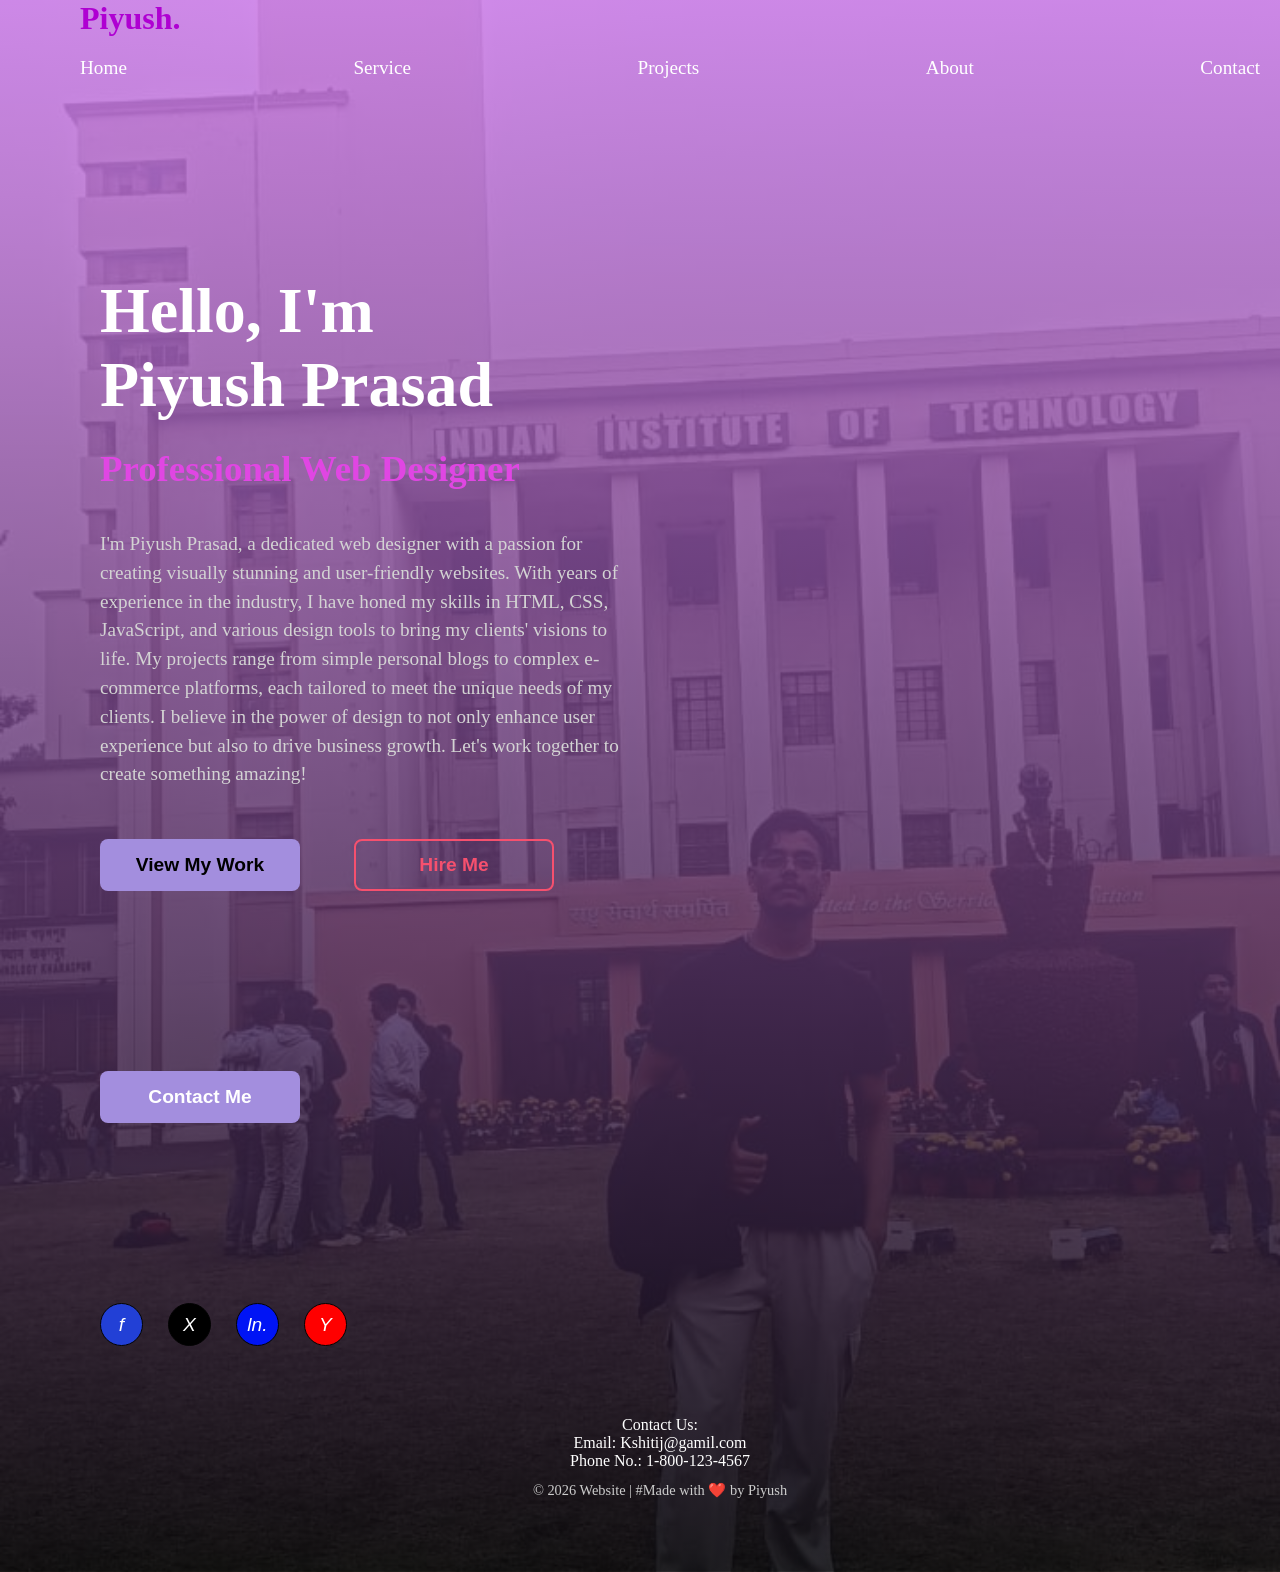
<file: My Projects/index.html>
<!DOCTYPE html>
<html lang="en">
<head>
    <meta charset="UTF-8">
    <meta http-equiv="X-UA-Compatible" content="IE=edge">
    <meta name="viewport" content="width=device-width, initial-scale=1.0">
    <title>My Projects</title>
    <link rel="stylesheet" href="main.css">
</head>
<body>   
    <header id="head">
        <div class="left-container">
            <a class="logo" href="index.html">Piyush.</a>
        </div>
        <nav>
            <a class="item" href="index.html">Home</a>
            <a class="item" href="Service.html">Service</a> 
            <a class="item" href="Projects.html">Projects</a>
            <a class="item" href="About.html">About</a>
            <a class="item" href="Contact.html">Contact</a>
        </nav>
    </header> 

    <section id="main">
        <div class="container">
            <div class="main-heading">
                <h1>Hello,
                    <span>I'm</span>
                    <br>Piyush Prasad</h1>
                <h3>Professional Web Designer</h3>
            <p>
                I'm Piyush Prasad, a dedicated web designer with a passion for creating visually stunning and user-friendly websites. With years of experience in the industry, I have honed my skills in HTML, CSS, JavaScript, and various design tools to bring my clients' visions to life. My projects range from simple personal blogs to complex e-commerce platforms, each tailored to meet the unique needs of my clients. I believe in the power of design to not only enhance user experience but also to drive business growth. Let's work together to create something amazing!  
            </p>
            <div class="tat">
                <button class="btn-1">View My Work</button>
                <button class="btn-2">Hire Me</button>
                <button class="btn-3"><a href="Contact.html" target="_blank">Contact Me</a></button>
            </div>

            <div class="icon">
                <i class="fa">f</i>
                <i class="ti">X</i>
                <i class="li">ln.</i>
                <i class="yu">Y</i>
            </div>
            </div>
        </div>
       <!--- <div class="lll"></div> -->

   </section>
   <footer>
        <div class="footer-contact">
            Contact Us:<br> Email: Kshitij@gamil.com<br> Phone No.: 1-800-123-4567
        </div>
        <p class="copyright">&copy; 2026 Website | #Made with ❤️ by Piyush</p>
         </footer>
    </body>
    </html>
</file>
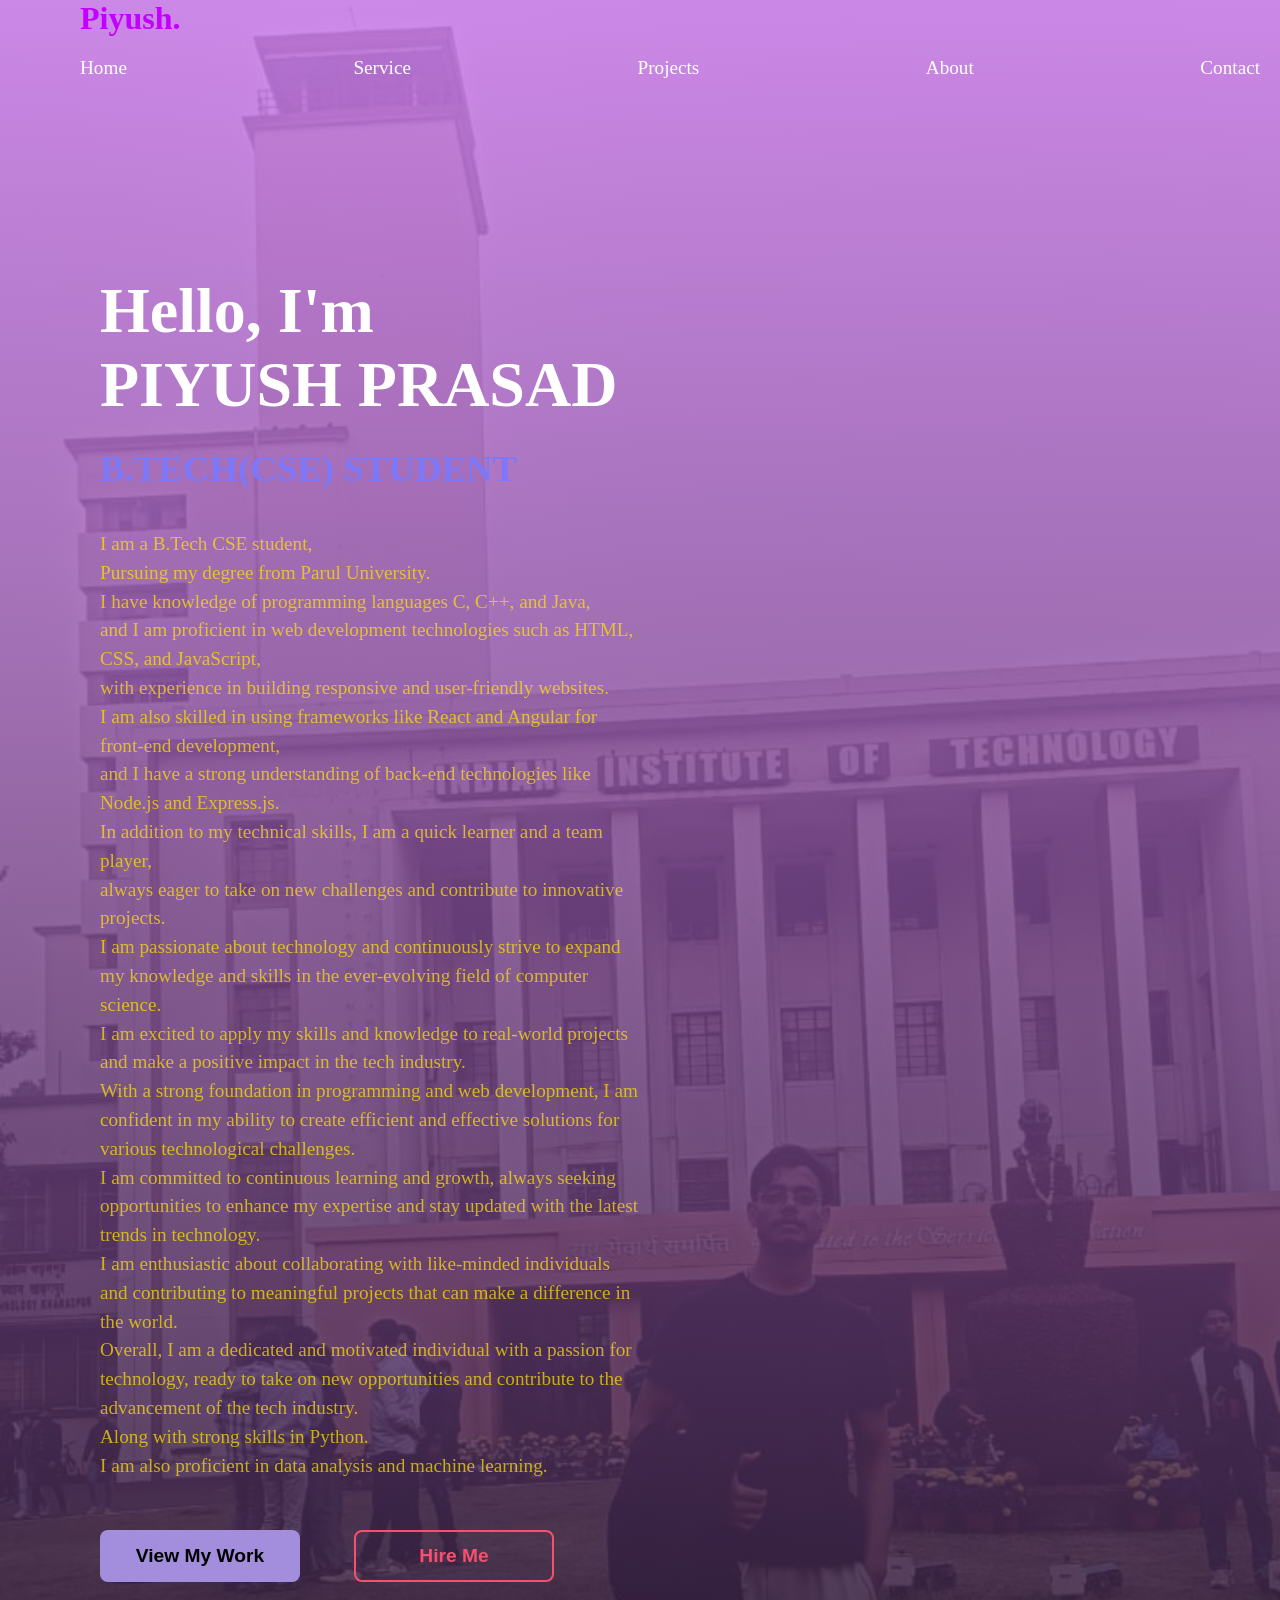
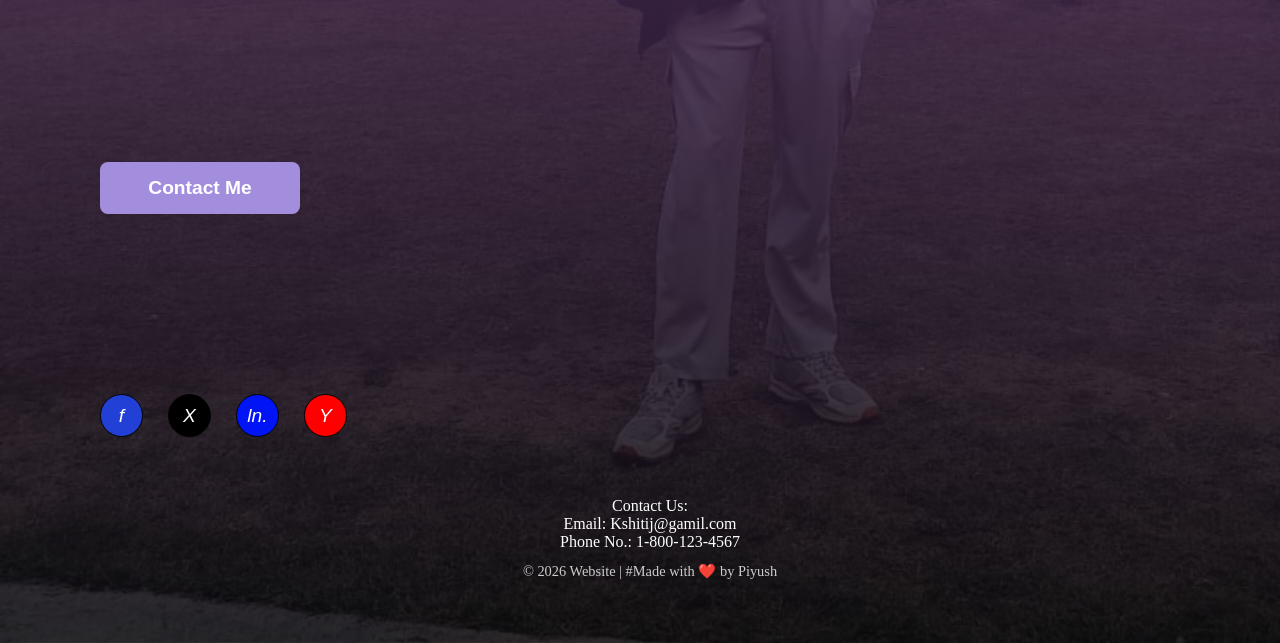
<file: My Projects/About.html>
<!DOCTYPE html>
<html lang="en">
<head>
    <meta charset="UTF-8">
    <meta http-equiv="X-UA-Compatible" content="IE=edge">
    <meta name="viewport" content="width=device-width, initial-scale=1.0">
    <title>My Projects</title>
    <link rel="stylesheet" href="About.css">
</head>
<body>   
    <header id="head">
        <div class="left-container">
            <a class="logo" href="index.html">Piyush.</a>
        </div>
        <nav>
            <a class="item" href="index.html">Home</a>
            <a class="item" href="Service.html">Service</a> 
            <a class="item" href="Projects.html">Projects</a>
            <a class="item" href="About.html">About</a>
            <a class="item" href="Contact.html">Contact</a>
        </nav>
    </header> 

    <section id="main">
        <div class="container">
            <div class="main-heading">
                <h1>Hello,
                    <span>I'm</span>
                    <br>PIYUSH PRASAD</h1>
                <h3>B.TECH(CSE) STUDENT</h3>
            <p>
                I am a B.Tech CSE student,<br> 
                Pursuing my degree from Parul University.<br> 
                I have knowledge of programming languages C, C++, and Java,<br>
                and I am proficient in web development technologies such as HTML, CSS, and JavaScript,<br>
                with experience in building responsive and user-friendly websites.<br>
                I am also skilled in using frameworks like React and Angular for front-end development,<br>
                and I have a strong understanding of back-end technologies like Node.js and Express.js.<br>
                In addition to my technical skills, I am a quick learner and a team player,<br>
                always eager to take on new challenges and contribute to innovative projects.<br>
                I am passionate about technology and continuously strive to expand my knowledge and skills in the ever-evolving field of computer science.<br>
                I am excited to apply my skills and knowledge to real-world projects and make a positive impact in the tech industry.<br>
                With a strong foundation in programming and web development, I am confident in my ability to create efficient and effective solutions for various technological challenges.<br>
                I am committed to continuous learning and growth, always seeking opportunities to enhance my expertise and stay updated with the latest trends in technology.<br>
                I am enthusiastic about collaborating with like-minded individuals and contributing to meaningful projects that can make a difference in the world.<br>
                Overall, I am a dedicated and motivated individual with a passion for technology, ready to take on new opportunities and contribute to the advancement of the tech industry.<br>
                Along with strong skills in Python.<br>
                I am also proficient in data analysis and machine learning.
            </p>
            <div class="tat">
                <button class="btn-1">View My Work</button>
                <button class="btn-2">Hire Me</button>
                <button class="btn-3"><a href="Contact.html" target="_blank">Contact Me</a></button>
            </div>

            <div class="icon">
                <i class="fa">f</i>
                <i class="ti">X</i>
                <i class="li">ln.</i>
                <i class="yu">Y</i>
            </div>
            </div>
        </div>
       <!--- <div class="lll"></div> -->

   </section>
   <footer>
        <div class="footer-contact">
            Contact Us:<br> Email: Kshitij@gamil.com<br> Phone No.: 1-800-123-4567
        </div>
        <p class="copyright">&copy; 2026 Website | #Made with ❤️ by Piyush</p>
         </footer>
    </body>
    </html>
</file>
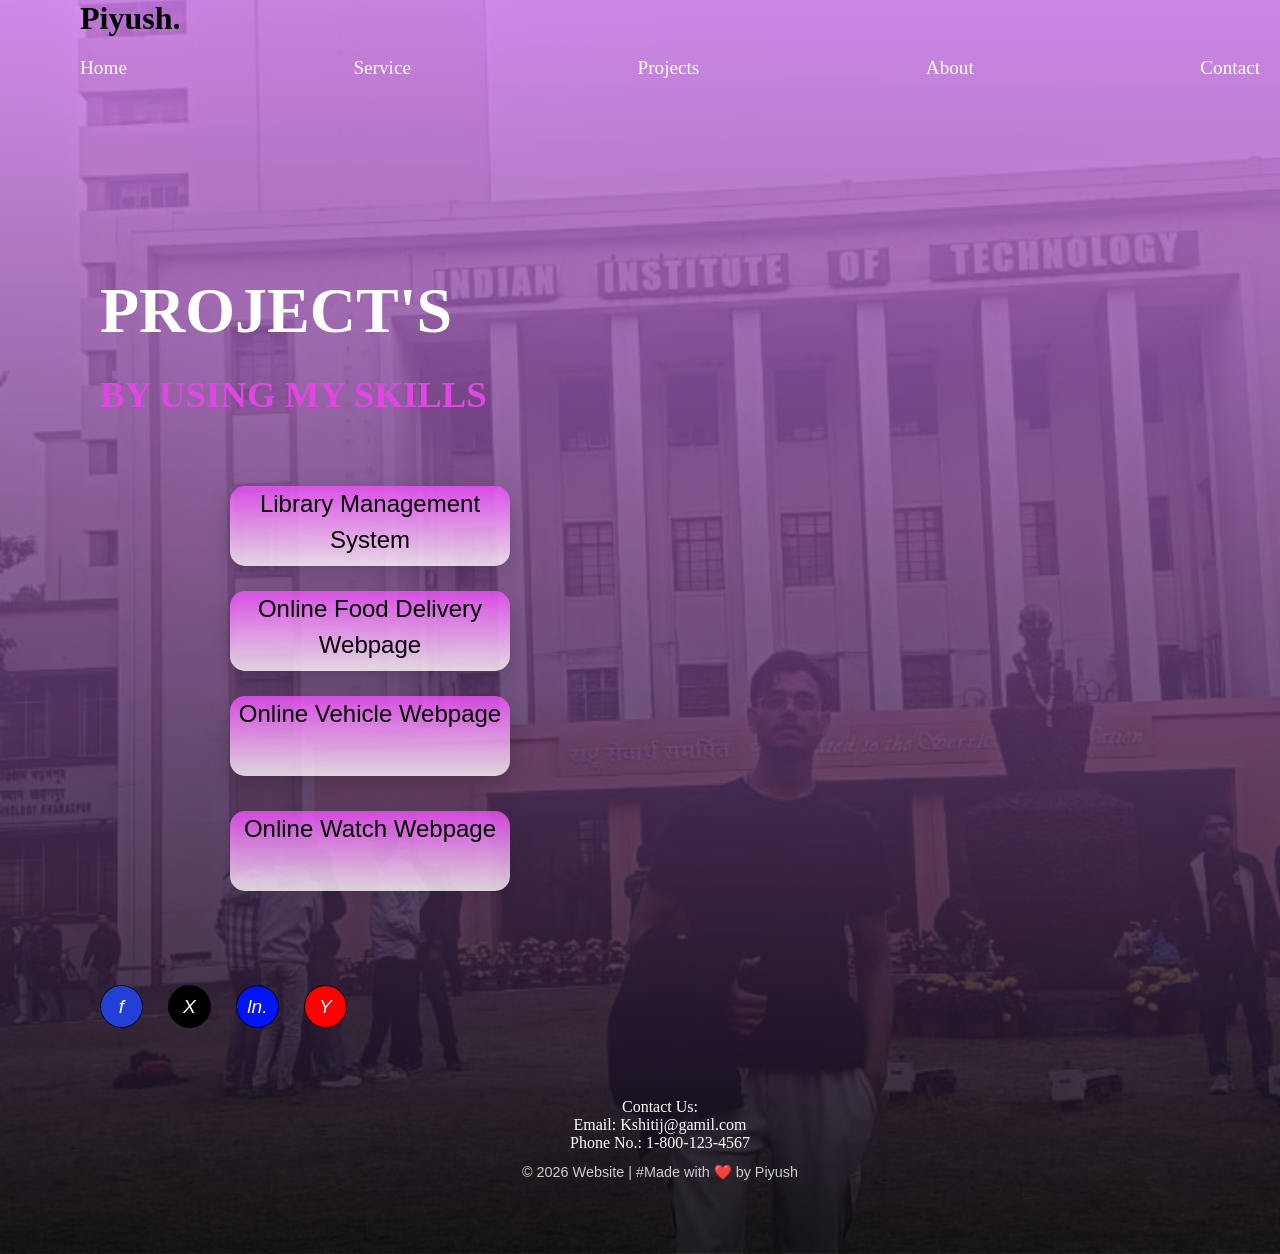
<file: My Projects/Projects.html>
<!DOCTYPE html>
<html lang="en">
<head>
    <meta charset="UTF-8">
    <meta http-equiv="X-UA-Compatible" content="IE=edge">
    <meta name="viewport" content="width=device-width, initial-scale=1.0">
    <title>My Projects</title>
    <link rel="stylesheet" href="Projects.css">
</head>
<body>   
    <header id="head">
        <div class="left-container">
            <a class="logo" href="index.html">Piyush.</a>
        </div>
        <nav>
            <a class="item" href="index.html">Home</a>
            <a class="item" href="Service.html">Service</a> 
            <a class="item" href="Projects.html">Projects</a>
            <a class="item" href="About.html">About</a>
            <a class="item" href="Contact.html">Contact</a>
        </nav>
    </header> 

    <section id="main">
        <div class="container">
            <div class="main-heading">
                <h1>PROJECT'S</h1>
                <h3>BY USING MY SKILLS</h3>
        <div class="row">
                    <div class="row1">
                    <p>Library Management System</p>
                    </div>
                    <div class="row2">
                    <p>Online Food Delivery Webpage</p>
                    </div>
                    <div class="row3">
                    <p>Online Vehicle Webpage</p>
                    </div>
                    <div class="row4">
                    <p>Online Watch Webpage</p>
                    </div>
        </div>    
           <!-- <div class="tat">
                <button class="btn-1">View My Work</button>
                <button class="btn-2">Hire Me</button>
                <button class="btn-3">Contact Me</button>
            </div> -->

            <div class="icon">
                <i class="fa">f</i>
                <i class="ti">X</i>
                <i class="li">ln.</i>
                <i class="yu">Y</i>
            </div>
            </div>
        </div>
       <!--- <div class="lll"></div> -->

   </section>
   <footer>
        <div class="footer-contact">
            Contact Us:<br> Email: Kshitij@gamil.com<br> Phone No.: 1-800-123-4567
        </div>
        <p class="copyright">&copy; 2026 Website | #Made with ❤️ by Piyush</p>
         </footer>
    </body>
    </html>
</file>
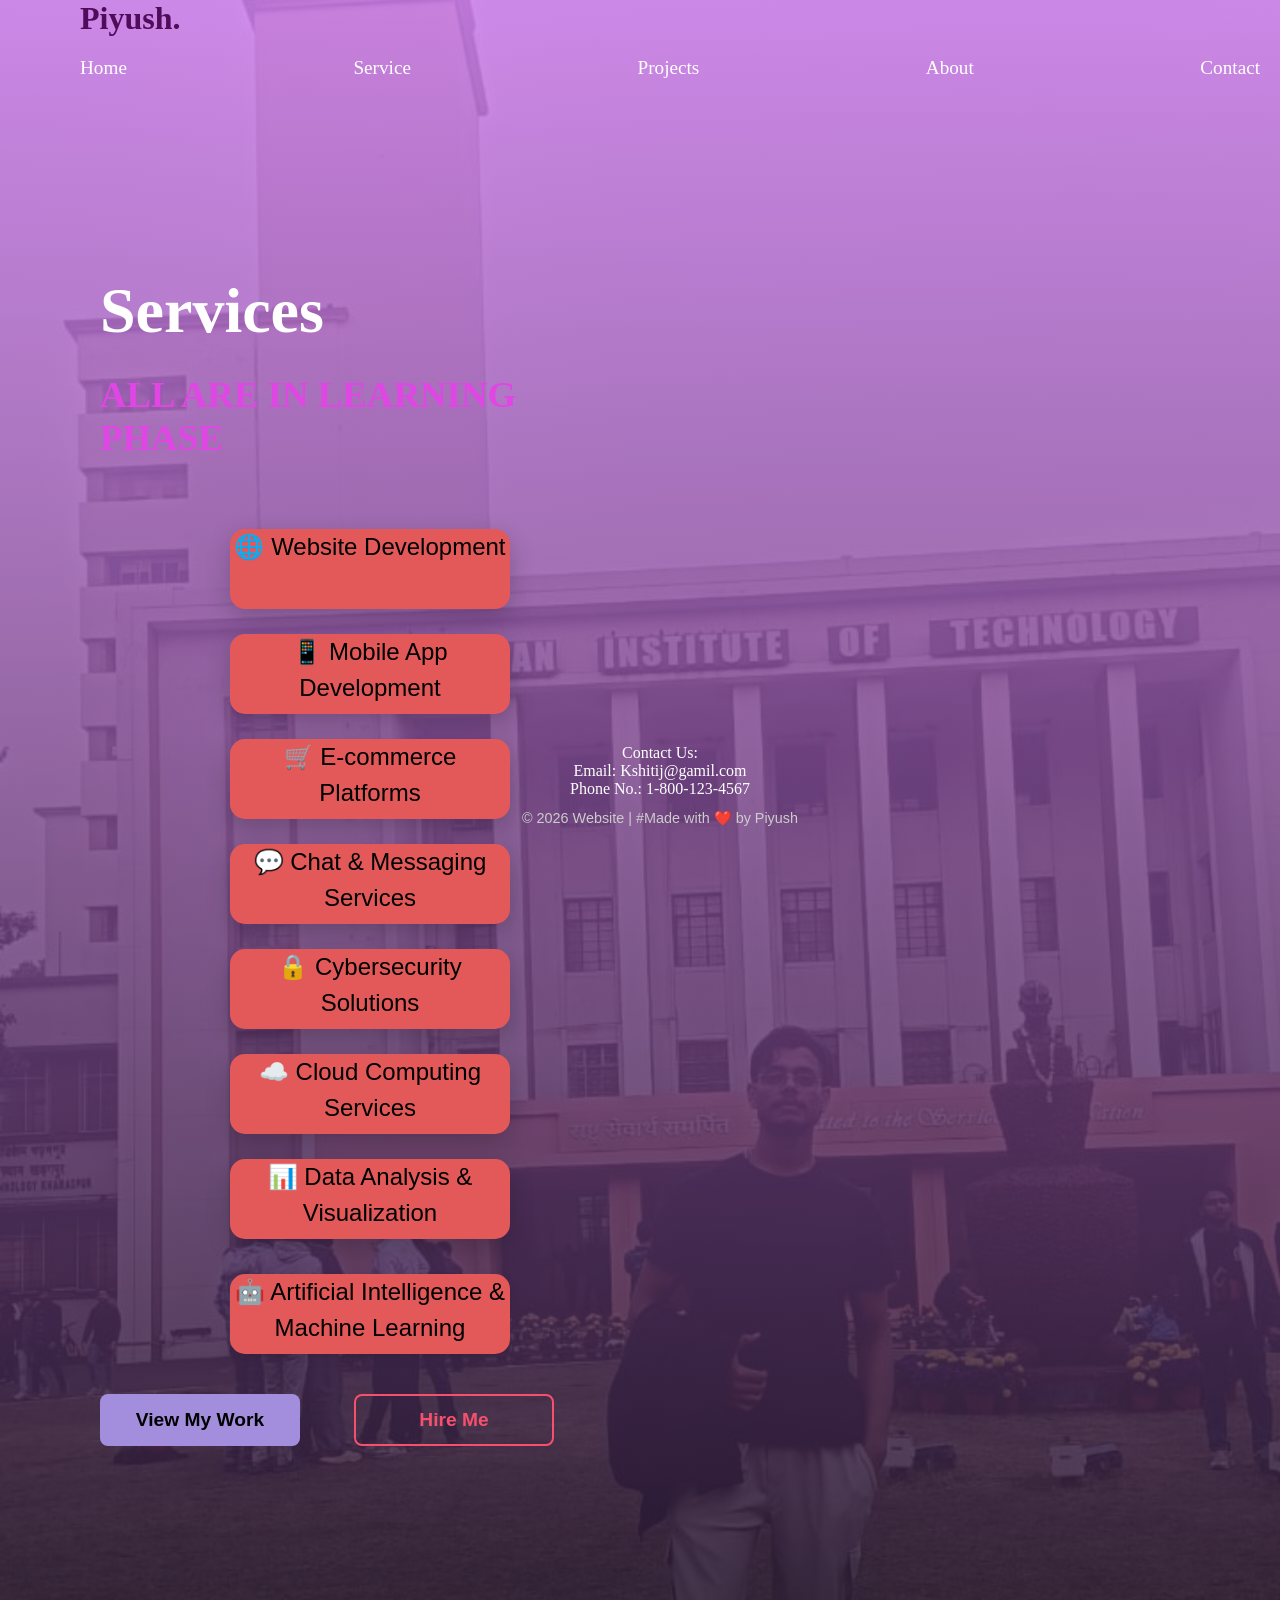
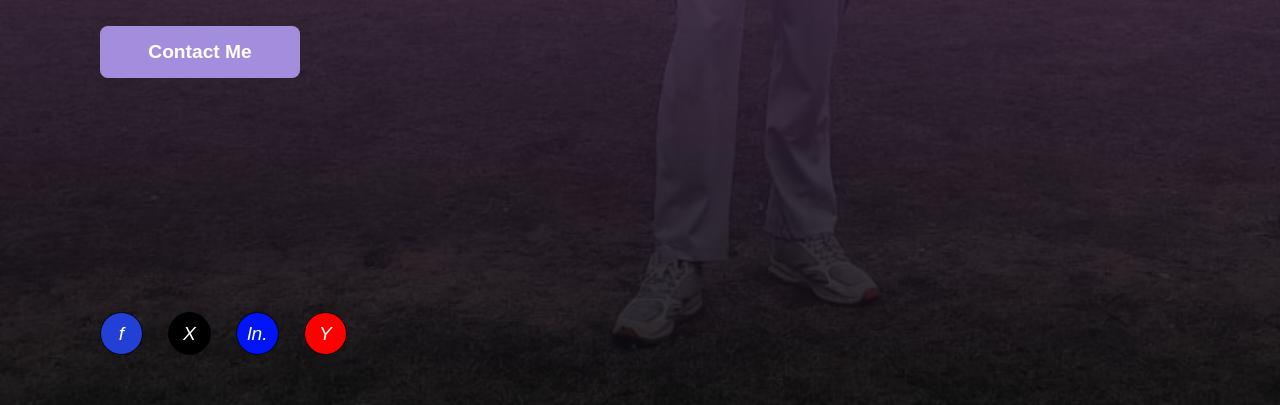
<file: My Projects/Service.html>
<!DOCTYPE html>
<html lang="en">
<head>
    <meta charset="UTF-8">
    <meta http-equiv="X-UA-Compatible" content="IE=edge">
    <meta name="viewport" content="width=device-width, initial-scale=1.0">
    <title>My Projects</title>
    <link rel="stylesheet" href="Service.css">
</head>
<body>   
    <header id="head">
        <div class="left-container">
            <a class="logo" href="index.html">Piyush.</a>
        </div>
        <nav>
            <a class="item" href="index.html">Home</a>
            <a class="item" href="Service.html">Service</a> 
            <a class="item" href="Projects.html">Projects</a>
            <a class="item" href="About.html">About</a>
            <a class="item" href="Contact.html">Contact</a>
        </nav>
    </header> 

    <section id="main">
        <div class="container">
            <div class="main-heading">
                <h1>Services</h1>
                <h3>ALL ARE IN LEARNING PHASE</h3>
        <div class="row">
                    <div class="row1">
                    <p>🌐 Website Development</p>
                    </div>
                    <div class="row2">
                    <p>📱 Mobile App Development</p>
                    </div>
                    <div class="row3">
                    <p>🛒 E‑commerce Platforms</p>
                    </div>
                    <div class="row4">
                    <p>💬 Chat & Messaging Services</p>
                    </div>
                    <div class="row5"> 
                    <p>🔒 Cybersecurity Solutions</p>
                    </div>
                    <div class="row6">
                    <p>☁️ Cloud Computing Services</p>
                    </div> 
                    <div class="row7">
                    <p>📊 Data Analysis & Visualization</p>
                    </div>
                    <div class="row8">
                    <p>🤖 Artificial Intelligence & Machine Learning</p>
                    </div>
        </div>    
           <div class="tat">
                <button class="btn-1">View My Work</button>
                <button class="btn-2">Hire Me</button>
                <button class="btn-3"><a href="Contact.html" target="_blank">Contact Me</a></button>
            </div> 

            <div class="icon">
                <i class="fa">f</i>
                <i class="ti">X</i>
                <i class="li">ln.</i>
                <i class="yu">Y</i>
            </div>
            </div>
        </div>
         
       <!--- <div class="lll"></div> -->

   </section>
   <footer>
        <a>Contact Us:<br> Email: Kshitij@gamil.com<br> Phone No.: 1-800-123-4567</a>
        <p class="copyright">&copy; 2026 Website | #Made with ❤️ by Piyush</p>
         </footer>
    </body>
    </html>
</file>
<file: My Projects/main.css>
* {
  padding: 0;
  margin: 0;
  border: none;
  outline: 0;
  text-decoration: none;
  color: white;
}

body {
  background:linear-gradient( rgba(75, 141, 188, 0.8), rgba(240, 77, 172, 0.8));
  
  font-family: inter;
background-image: linear-gradient(
  rgba(205, 118, 234, 0.8),
  rgba(6, 7, 12, 0.8)
), url("pic.jpeg");
  background-repeat: no-repeat;
  background-position: center;
  background-size: cover;
  height: 100%;
  width: 100%;
  
}

#header, nav {
  display: flex;
  align-items: center;
  justify-content: space-between;
  padding-top: 10px;
  padding-bottom: 10px;
  padding: 20px;
  z-index: 1;
}

.item {
  font-size: 1.2rem;
  font-weight: 500;
  margin-left: 60px;
  transition: color 0.12s, transform 0.12s;
}

nav .active {
  color: #e3d272;
}

.item:hover {
  color: #e3d272;
}

.item:active {
  transform: scale(1.1);
}


.logo {
  font-size: 2rem;
  font-weight: 800;
  padding: 0 80px;
  color: rgb(175, 0, 210);
}


#main {
  display: grid;
  grid-template-columns: 1fr 1fr;
  padding: 0 100px;
}

.container {
  display: flex;
  align-items: center;
  padding-top: 150px;
  z-index: 1;
}

h1{
  font-size: 4rem;
  font-weight: 800;
  padding: 25px 0;
}

h3 {
  font-size: 2.3rem;
  font-weight: 800;
  color: #e046e3;
  padding-bottom: 40px;
}

p {
  font-size: 1.2rem;
  color: lightgray;
  line-height: 1.5;
  padding-bottom: 50px;
}


.tat button {
  color: black;
  font-size: 1.2rem;
  font-weight: 600;
  padding: 15px 0;
  width: 200px;
  border:none;
  border-radius: 8px;
  margin-right: 50px;
  background-color: #a38ede;
  margin-bottom: 180px;
  transition: background-color 0.12s, border 0.12s, color 0.21s, padding 0.12s;
}

.tat .btn-1 :hover {
  background-color: transparent;
  color: #f6506e;
  border: 2px solid #f6506e;
  padding: 13px 0;
}

.tat .btn-2:hover {
  background-color: #f6506e;
  color: #000000;
}

.tat .btn-2 {
  background-color: transparent;
  color: #f6506e;
  border: 2px solid #f6506e;
  padding: 13px 0;
}


.icon {
  display: flex;
  align-items: center;
  gap: 25px;
}

.icon{
  padding-bottom: 50px;
}

.icon i {
font-size: 1.2rem;
color: #ffffff;
border: 1px solid #030303;
border-radius: 50px;
padding: 8px;
height: 25px;
width: 25px;
display: flex;
align-items: center;
justify-content: center;
transition: transform 0.12s, box-shadow 0.12s;
cursor: pointer;

}

.icon i:hover {
  transform: scale(1.1);
  text-shadow: 0 0 10px #766b6d, 0 0 20px #766b6d, 0 0 30px #766b6d, 0 0 40px #766b6d;
}



.lll {
  transition: background-color 3s, box-shadow 3s;
  cursor: pointer;
}
.lll:hover {
  background-color: rgba(6, 7, 12, 0.705);
  box-shadow: 
    0 0 20px rgb(6, 7, 12),
    0 0 50px rgb(6, 7, 12),
    0 0 100px rgb(6, 7, 12),
    0 0 200px rgb(6, 7, 12);
}
footer {
  background-color: transparent;
  color: #fff;
  text-align: center;
  padding: 20px;
  bottom: 0;
  width: 100%;
}
a{
    color: #fff;
}
.copyright {
  margin-top: 10px;
  font-size: 0.9rem;
  color: #ccc;
}

/* Animations */
@keyframes fadeIn {
  from{
    transform: translateY(40px);
    opacity: 0;
  }
  to{
    transform: translateY(0);
    opacity: 1;
  }
}

@keyframes fadeInTop {
  from{
    transform: translateY(-100%);
    opacity: 0;
  }
  to{
    transform: translateY(0);
    opacity: 1;
  }
}

@keyframes backgroundZoom {
  from{
    background-size: 80%;
  }
  to{
    background-size: 100%;
  }
}




/* Apply Animations */
h1 {
  animation: fadeIn 1.2s ease-out forwards;
  opacity: 0;
  animation-delay: 0.2s;
}

h3 {
  animation: fadeIn 1.4s ease-out forwards;
  opacity: 0;
  animation-delay: 0.4s;
}

p {
  animation: fadeIn 1.6s ease-out forwards;
  opacity: 0;
  animation-delay: 0.6s;
}
button {
  animation: fadeIn 1.8s ease-out forwards;
  opacity: 0;
  animation-delay: 0.8s;
}
.icon {
  animation: fadeIn 2s ease-out forwards;
  opacity: 0;
  animation-delay: 1s;
}

.item,
.left-container {
  animation: fadeInTop 1s ease-in forwards;
  opacity: 0;
}

body {
  animation: backgroundZoom 3s ease-in forwards;
}
.fa{
  font-family: Arial, Helvetica, sans-serif;
  background-color: rgb(34, 64, 214);
  color: rgb(244, 244, 244);
}
.ti{
  font-family: Arial, Helvetica, sans-serif;
  background-color: rgb(0, 0, 0);
  color: rgb(244, 244, 244);
}
.li{
  font-family: Arial, Helvetica, sans-serif;
  background-color: rgb(0, 20, 245);
  color: rgb(255, 255, 255);
}
.yu{
  font-family: Arial, Helvetica, sans-serif;
  background-color: rgb(255, 0, 0);
  color: rgb(244, 244, 244);
}
</file>
<file: My Projects/About.css>
* {
  padding: 0;
  margin: 0;
  border: none;
  outline: 0;
  text-decoration: none;
  color: white;
}

body {
  background:linear-gradient( rgba(75, 141, 188, 0.8), rgba(240, 77, 172, 0.8));
  
  font-family: inter;
background-image: linear-gradient(
  rgba(205, 118, 234, 0.8),
  rgba(6, 7, 12, 0.8)
), url("pic.jpeg");
  background-repeat: no-repeat;
  background-position: center;
  background-size: cover;
  height: 100%;
  width: 100%;
  
}

#header, nav {
  display: flex;
  position: relative;
  align-items: center;
  justify-content: space-between;
  padding-top: 10px;
  padding-bottom: 10px;
  padding: 20px;
  z-index: 1;
}

.item {
  font-size: 1.2rem;
  font-weight: 500;
  margin-left: 60px;
  transition: color 0.12s, transform 0.12s;
}

nav .active {
  color: #e3d272;
}

.item:hover {
  color: #e3d272;
}

.item:active {
  transform: scale(1.1);
}


.logo {
  font-size: 2rem;
  font-weight: 800;
  padding: 0 80px;
  position: relative;
  color: rgb(195, 0, 255);
}


#main {
  display: grid;
  grid-template-columns: 1fr 1fr;
  padding: 0 100px;
}

.container {
  display: flex;
  align-items: center;
  padding-top: 150px;
  z-index: 1;
}

h1{
  font-size: 4rem;
  font-weight: 800;
  padding: 25px 0;
}

h3 {
  font-size: 2.3rem;
  font-weight: 800;
  color: #7d78fa;
  padding-bottom: 40px;
}

p {
  font-size: larger ;
  color: rgba(255, 230, 0, 0.707);
  line-height: 1.5;
  padding-bottom: 50px;

}


.tat button {
  color: black;
  font-size: 1.2rem;
  font-weight: 600;
  padding: 15px 0;
  width: 200px;
  border:none;
  border-radius: 8px;
  margin-right: 50px;
  background-color: #a38ede;
  margin-bottom: 180px;
  transition: background-color 0.12s, border 0.12s, color 0.21s, padding 0.12s;
}

.tat .btn-1 :hover {
  background-color: transparent;
  color: #f6506e;
  border: 2px solid #f6506e;
  padding: 13px 0;
}

.tat .btn-2:hover {
  background-color: #f6506e;
  color: #000000;
}

.tat .btn-2 {
  background-color: transparent;
  color: #f6506e;
  border: 2px solid #f6506e;
  padding: 13px 0;
}


.icon {
  display: flex;
  align-items: center;
  gap: 25px;
}

.icon{
  padding-bottom: 50px;
}

.icon i {
font-size: 1.2rem;
color: #ffffff;
border: 1px solid #030303;
border-radius: 50px;
padding: 8px;
height: 25px;
width: 25px;
display: flex;
align-items: center;
justify-content: center;
transition: transform 0.12s, box-shadow 0.12s;
cursor: pointer;

}

.icon i:hover {
  transform: scale(1.1);
  text-shadow: 0 0 10px #766b6d, 0 0 20px #766b6d, 0 0 30px #766b6d, 0 0 40px #766b6d;
}




footer {
  background-color: transparent;
  color: #fff;
  text-align: center;
  padding: 10px;
  bottom: 0;
  width: 100%;
}
a{
    color: #fff;
}
.copyright {
  margin-top: 10px;
  font-size: 0.9rem;
  color: #ccc;
}

/* Animations */
@keyframes fadeIn {
  from{
    transform: translateY(40px);
    opacity: 0;
  }
  to{
    transform: translateY(0);
    opacity: 1;
  }
}

@keyframes fadeInTop {
  from{
    transform: translateY(-100%);
    opacity: 0;
  }
  to{
    transform: translateY(0);
    opacity: 1;
  }
}

@keyframes backgroundZoom {
  from{
    background-size: 80%;
  }
  to{
    background-size: 100%;
  }
}




/* Apply Animations */
h1 {
  animation: fadeIn 1.2s ease-out forwards;
  opacity: 0;
  animation-delay: 0.2s;
}

h3 {
  animation: fadeIn 1.4s ease-out forwards;
  opacity: 0;
  animation-delay: 0.4s;
}

p {
  animation: fadeIn 1.6s ease-out forwards;
  opacity: 0;
  animation-delay: 0.6s;
}
button {
  animation: fadeIn 1.8s ease-out forwards;
  opacity: 0;
  animation-delay: 0.8s;
}
.icon {
  animation: fadeIn 2s ease-out forwards;
  opacity: 0;
  animation-delay: 1s;
}

.item,
.left-container {
  animation: fadeInTop 1s ease-in forwards;
  opacity: 0;
}

body {
  animation: backgroundZoom 3s ease-in forwards;
}
.fa{
  font-family: Arial, Helvetica, sans-serif;
  background-color: rgb(34, 64, 214);
  color: rgb(244, 244, 244);
}
.ti{
  font-family: Arial, Helvetica, sans-serif;
  background-color: rgb(0, 0, 0);
  color: rgb(244, 244, 244);
}
.li{
  font-family: Arial, Helvetica, sans-serif;
  background-color: rgb(0, 20, 245);
  color: rgb(255, 255, 255);
}
.yu{
  font-family: Arial, Helvetica, sans-serif;
  background-color: rgb(255, 0, 0);
  color: rgb(244, 244, 244);
}
</file>
<file: My Projects/Projects.css>
* {
  padding: 0;
  margin: 0;
  border: none;
  outline: 0;
  text-decoration: none;
  color: white;
}

body {
  background:linear-gradient( rgba(75, 141, 188, 0.8), rgba(240, 77, 172, 0.8));
  
  font-family: inter;
background-image: linear-gradient(
  rgba(205, 118, 234, 0.8),
  rgba(6, 7, 12, 0.8)
), url("pic.jpeg");
  background-repeat: no-repeat;
  background-position: center;
  background-size: cover;
  height: 100%;
  width: 100%;
  
}

#header, nav {
  display: flex;
  align-items: center;
  justify-content: space-between;
  padding-top: 10px;
  padding-bottom: 10px;
  padding: 20px;
  z-index: 1;
}

.item {
  font-size: 1.2rem;
  font-weight: 500;
  margin-left: 60px;
  transition: color 0.12s, transform 0.12s;
}

nav .active {
  color: #e3d272;
}

.item:hover {
  color: #e3d272;
}

.item:active {
  transform: scale(1.1);
}


.logo {
  font-size: 2rem;
  font-weight: 800;
  padding: 0 80px;
  color:rgb(0, 0, 0)
}


#main {
  display: grid;
  grid-template-columns: 1fr 1fr;
  padding: 0 100px;
}

.container {
  display: flex;
  align-items: center;
  padding-top: 150px;
  z-index: 1;
}

h1{
  font-size: 4rem;
  font-weight: 800;
  padding: 25px 0;
}

h3 {
  font-size: 2.3rem;
  font-weight: 800;
  color: #e046e3;
  padding-bottom: 40px;
}

p {
  font-size: x-large;
  color:black;
  line-height: 1.5;
  padding-bottom: 50px;
  text-align: center;
  font-family: Arial, Helvetica, sans-serif;
}


.tat button {
  color: black;
  font-size: 1.2rem;
  font-weight: 600;
  padding: 15px 0;
  width: 200px;
  border:none;
  border-radius: 8px;
  margin-right: 50px;
  background-color: #a38ede;
  margin-bottom: 180px;
  transition: background-color 0.12s, border 0.12s, color 0.21s, padding 0.12s;
}

.tat .btn-1 :hover {
  background-color: transparent;
  color: #f6506e;
  border: 2px solid #f6506e;
  padding: 13px 0;
}

.tat .btn-2:hover {
  background-color: #f6506e;
  color: #000000;
}

.tat .btn-2 {
  background-color: transparent;
  color: #f6506e;
  border: 2px solid #f6506e;
  padding: 13px 0;
}


.icon {
  display: flex;
  align-items: center;
  gap: 25px;
  padding-top: 10%;
}

.icon{
  padding-bottom: 50px;
}

.icon i {
font-size: 1.2rem;
color: #ffffff;
border: 1px solid #030303;
border-radius: 50px;
padding: 8px;
height: 25px;
width: 25px;
display: flex;
align-items: center;
justify-content: center;
transition: transform 0.12s, box-shadow 0.12s;
cursor: pointer;

}

.icon i:hover {
  transform: scale(1.1);
  text-shadow: 0 0 10px #766b6d, 0 0 20px #766b6d, 0 0 30px #766b6d, 0 0 40px #766b6d;
}



.lll {
  transition: background-color 3s, box-shadow 3s;
  cursor: pointer;
}
.lll:hover {
  background-color: rgba(6, 7, 12, 0.705);
  box-shadow: 
    0 0 20px rgb(6, 7, 12),
    0 0 50px rgb(6, 7, 12),
    0 0 100px rgb(6, 7, 12),
    0 0 200px rgb(6, 7, 12);
}
footer {
  background-color: transparent;
  color: #fff;
  text-align: center;
  padding: 20px;
  bottom: 0;
  width: 100%;
}
a{
    color: #fff;
}
.copyright {
  margin-top: 10px;
  font-size: 0.9rem;
  color: #ccc;
}

/* Animations */
@keyframes fadeIn {
  from{
    transform: translateY(40px);
    opacity: 0;
  }
  to{
    transform: translateY(0);
    opacity: 1;
  }
}

@keyframes fadeInTop {
  from{
    transform: translateY(-100%);
    opacity: 0;
  }
  to{
    transform: translateY(0);
    opacity: 1;
  }
}

@keyframes backgroundZoom {
  from{
    background-size: 80%;
  }
  to{
    background-size: 100%;
  }
}




/* Apply Animations */
h1 {
  animation: fadeIn 1.2s ease-out forwards;
  opacity: 0;
  animation-delay: 0.2s;
}

h3 {
  animation: fadeIn 1.4s ease-out forwards;
  opacity: 0;
  animation-delay: 0.4s;
}

p {
  animation: fadeIn 1.6s ease-out forwards;
  opacity: 0;
  animation-delay: 0.6s;
}
button {
  animation: fadeIn 1.8s ease-out forwards;
  opacity: 0;
  animation-delay: 0.8s;
}
.icon {
  animation: fadeIn 2s ease-out forwards;
  opacity: 0;
  animation-delay: 1s;
}

.item,
.left-container {
  animation: fadeInTop 1s ease-in forwards;
  opacity: 0;
}

body {
  animation: backgroundZoom 3s ease-in forwards;
}
.fa{
  font-family: Arial, Helvetica, sans-serif;
  background-color: rgb(34, 64, 214);
  color: rgb(244, 244, 244);
}
.ti{
  font-family: Arial, Helvetica, sans-serif;
  background-color: rgb(0, 0, 0);
  color: rgb(244, 244, 244);
}
.li{
  font-family: Arial, Helvetica, sans-serif;
  background-color: rgb(0, 20, 245);
  color: rgb(0, 0, 0);
}
.yu{
  font-family: Arial, Helvetica, sans-serif;
  background-color: rgb(255, 0, 0);
  color: rgb(244, 244, 244);
}
.row{
    display: flex;
    flex-wrap: wrap;
    gap: 25px;
    justify-content: center;
    padding: 40px 20px;
    color: #111;
}


.row1, .row2, .row3, .row4 {
    height: 80px;
    width: 280px;
    border-radius: 15px;
    background: #e35959;
    box-shadow: 0 4px 12px rgba(0, 0, 0, 0.1);
    transition: transform 0.3s ease, box-shadow 0.3s ease;
    display: flex;
    color: #111;
    flex-direction: column;
    cursor: pointer;
    align-items: center;
    border: none;
    overflow: hidden;
}
.row1,.row2,.row3,.row4:hover {
    transform: translateY(-10px);
    box-shadow: 0 8px 24px rgba(0, 0, 0, 0.2);  }
.row1,.row2,.row3,.row4 {
    padding: auto;
    background:linear-gradient( 180deg, rgba(240, 78, 252, 0.8), rgba(255, 250, 250, 0.8));
}
</file>
<file: My Projects/Service.css>
* {
  padding: 0;
  margin: 0;
  border: none;
  outline: 0;
  text-decoration: none;
  color: white;
}

body {
  background:linear-gradient( rgba(75, 141, 188, 0.8), rgba(240, 77, 172, 0.8));
  
  font-family: inter;
background-image: linear-gradient(
  rgba(205, 118, 234, 0.8),
  rgba(6, 7, 12, 0.8)
), url("pic.jpeg");
  background-repeat: no-repeat;
  background-position: center;
  background-size: cover;
  height: 100%;
  width: 100%;
  
}

#header, nav {
  display: flex;;
  align-items: center;
  justify-content: space-between;
  padding-top: 10px;
  padding-bottom: 10px;
  padding: 20px;
  z-index: 1;
}

.item {
  font-size: 1.2rem;
  font-weight: 500;
  margin-left: 60px;
  transition: color 0.12s, transform 0.12s;
}

nav .active {
  color: #e3d272;
}

.item:hover {
  color: #e3d272;
}

.item:active {
  transform: scale(1.1);
}


#header, .logo {
  font-size: 2rem;
  font-weight: 800;
  padding: 0 80px;
  color:rgb(80, 11, 90)
}


#main {
  display: grid;
  grid-template-columns: 1fr 1fr;
  padding: 0 100px;
}

.container {
  display: flex;
  align-items: center;
  padding-top: 150px;
  z-index: 1;
}

h1{
  font-size: 4rem;
  font-weight: 800;
  padding: 25px 0;
}

h3 {
  font-size: 2.3rem;
  font-weight: 800;
  color: #e046e3;
  padding-bottom: 40px;
}

p {
  font-size: x-large;
  color:black;
  line-height: 1.5;
  padding-bottom: 50px;
  text-align: center;
  font-family: Arial, Helvetica, sans-serif;
}


.tat button {
  color: black;
  font-size: 1.2rem;
  font-weight: 600;
  padding: 15px 0;
  width: 200px;
  border:none;
  border-radius: 8px;
  margin-right: 50px;
  background-color: #a38ede;
  margin-bottom: 180px;
  transition: background-color 0.12s, border 0.12s, color 0.21s, padding 0.12s;
}

.tat .btn-1 :hover {
  background-color: transparent;
  color: #f6506e;
  border: 2px solid #f6506e;
  padding: 13px 0;
}

.tat .btn-2:hover {
  background-color: #f6506e;
  color: #000000;
}

.tat .btn-2 {
  background-color: transparent;
  color: #f6506e;
  border: 2px solid #f6506e;
  padding: 13px 0;
}


.icon {
  display: flex;
  align-items: center;
  gap: 25px;
  padding-top: 10%;
}

.icon{
  padding-bottom: 50px;
}

.icon i {
font-size: 1.2rem;
color: #ffffff;
border: 1px solid #030303;
border-radius: 50px;
padding: 8px;
height: 25px;
width: 25px;
display: flex;
align-items: center;
justify-content: center;
transition: transform 0.12s, box-shadow 0.12s;
cursor: pointer;

}

.icon i:hover {
  transform: scale(1.1);
  text-shadow: 0 0 10px #766b6d, 0 0 20px #766b6d, 0 0 30px #766b6d, 0 0 40px #766b6d;
}



.lll {
  transition: background-color 3s, box-shadow 3s;
  cursor: pointer;
}
.lll:hover {
  background-color: rgba(6, 7, 12, 0.705);
  box-shadow: 
    0 0 20px rgb(6, 7, 12),
    0 0 50px rgb(6, 7, 12),
    0 0 100px rgb(6, 7, 12),
    0 0 200px rgb(6, 7, 12);
}

/* Animations */
@keyframes fadeIn {
  from{
    transform: translateY(40px);
    opacity: 0;
  }
  to{
    transform: translateY(0);
    opacity: 1;
  }
}

@keyframes fadeInTop {
  from{
    transform: translateY(-100%);
    opacity: 0;
  }
  to{
    transform: translateY(0);
    opacity: 1;
  }
}

@keyframes backgroundZoom {
  from{
    background-size: 80%;
  }
  to{
    background-size: 100%;
  }
}




/* Apply Animations */
h1 {
  animation: fadeIn 1.2s ease-out forwards;
  opacity: 0;
  animation-delay: 0.2s;
}

h3 {
  animation: fadeIn 1.4s ease-out forwards;
  opacity: 0;
  animation-delay: 0.4s;
}

p {
  animation: fadeIn 1.6s ease-out forwards;
  opacity: 0;
  animation-delay: 0.6s;
}
button {
  animation: fadeIn 1.8s ease-out forwards;
  opacity: 0;
  animation-delay: 0.8s;
}
.icon {
  animation: fadeIn 2s ease-out forwards;
  opacity: 0;
  animation-delay: 1s;
}

.item,
.left-container {
  animation: fadeInTop 1s ease-in forwards;
  opacity: 0;
}

body {
  animation: backgroundZoom 3s ease-in forwards;
}
.fa{
  font-family: Arial, Helvetica, sans-serif;
  background-color: rgb(34, 64, 214);
  color: rgb(244, 244, 244);
}
.ti{
  font-family: Arial, Helvetica, sans-serif;
  background-color: rgb(0, 0, 0);
  color: rgb(244, 244, 244);
}
.li{
  font-family: Arial, Helvetica, sans-serif;
  background-color: rgb(0, 20, 245);
  color: rgb(0, 0, 0);
}
.yu{
  font-family: Arial, Helvetica, sans-serif;
  background-color: rgb(255, 0, 0);
  color: rgb(244, 244, 244);
}
.row{
    display: flex;
    flex-wrap: wrap;
    gap: 25px;
    justify-content: center;
    padding: 40px 20px;
    color: #111;
}


.row1, .row2, .row3, .row4, .row5, .row6, .row7, .row8 {
    height: 80px;
    width: 280px;
    border-radius: 15px;
    background: #e35959;
    box-shadow: 0 4px 12px rgba(0, 0, 0, 0.1);
    transition: transform 0.3s ease, box-shadow 0.3s ease;
    display: flex;
    color: #111;
    flex-direction: column;
    cursor: pointer;
    align-items: center;
    border: none;
    overflow: hidden;
}
.row1,.row2,.row3,.row4,.row5,.row6,.row7,.row8:hover {
    transform: translateY(-10px);
    box-shadow: 0 8px 24px rgba(0, 0, 0, 0.2); 
 }

.row1,.row2,.row3,.row4,.row5,.row6,.row7,.row8 {
    padding: auto;
    background: linear-gradient( rgb(227, 169, 235)) ;
}
footer {
  background-color: transparent;
  color: #fff;
  text-align: center;
  padding: 20px;
  position: fixed;
  bottom: 0;
  width: 100%;
}
a{
    color: #fff;
}
.copyright {
  margin-top: 10px;
  font-size: 0.9rem;
  color: #ccc;
}
</file>
